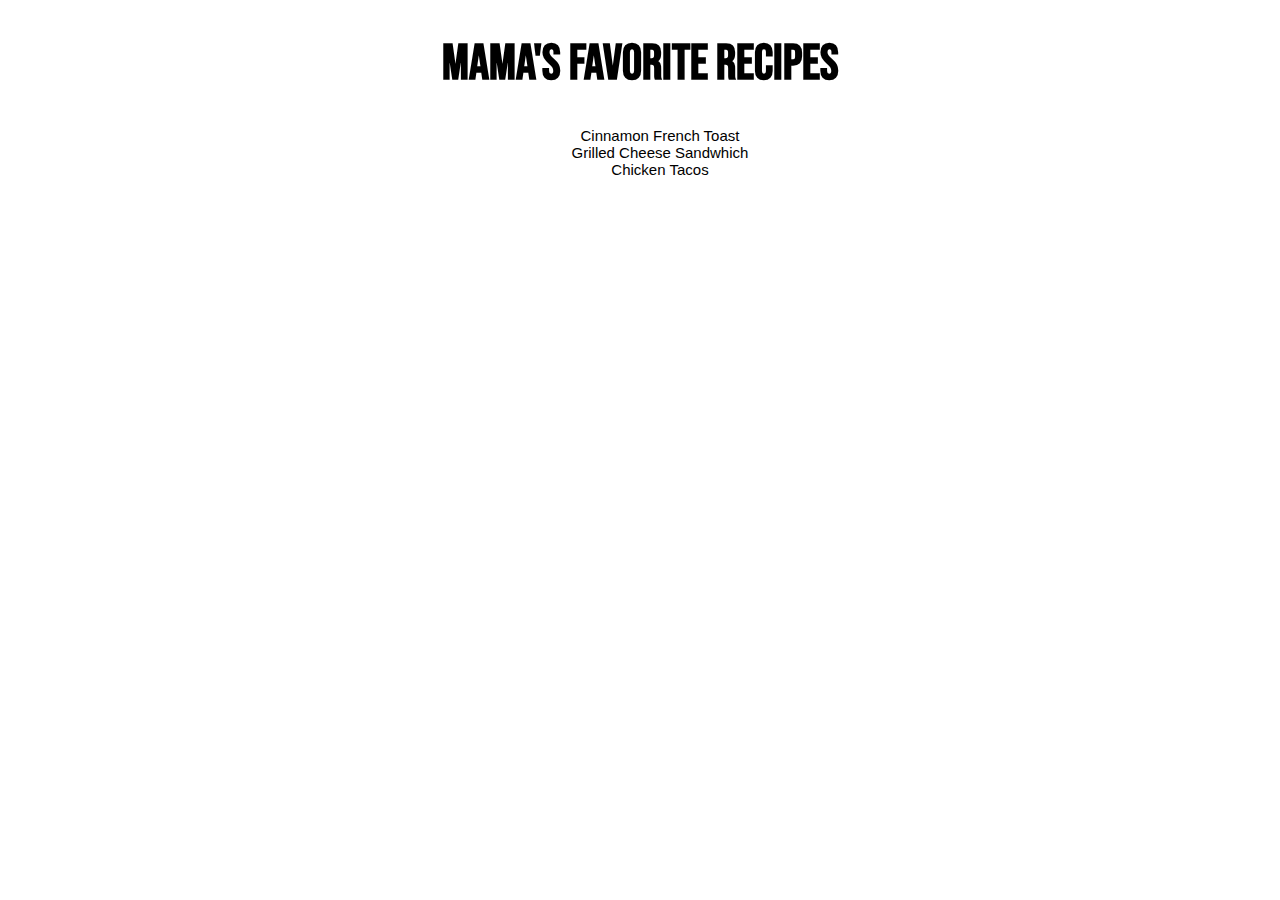
<file: index.html>
<!DOCTYPE html>
<html lang="en">
<head>
    <meta charset="UTF-8">
    <meta http-equiv="X-UA-Compatible" content="IE=edge">
    <meta name="viewport" content="width=device-width, initial-scale=1.0">
    <link rel="stylesheet" href="style.css">
    <link rel="preconnect" href="https://fonts.googleapis.com">
<link rel="preconnect" href="https://fonts.gstatic.com" crossorigin>
<link href="https://fonts.googleapis.com/css2?family=Bebas+Neue&display=swap" rel="stylesheet">
    <title>Mama's Recipes</title>
</head>
<body>
    <h1>Mama's Favorite Recipes</h1>
    <ul class="home">
       <li><a href="recipes/cinnamon-french-toast.html">Cinnamon French Toast</li>
        <li><a href="recipes/grilled-cheese.html">Grilled Cheese Sandwhich</a></li>
        <li><a href="recipes/chicken-tacos.html">Chicken Tacos</a></li>
</body>
</html>
</file>
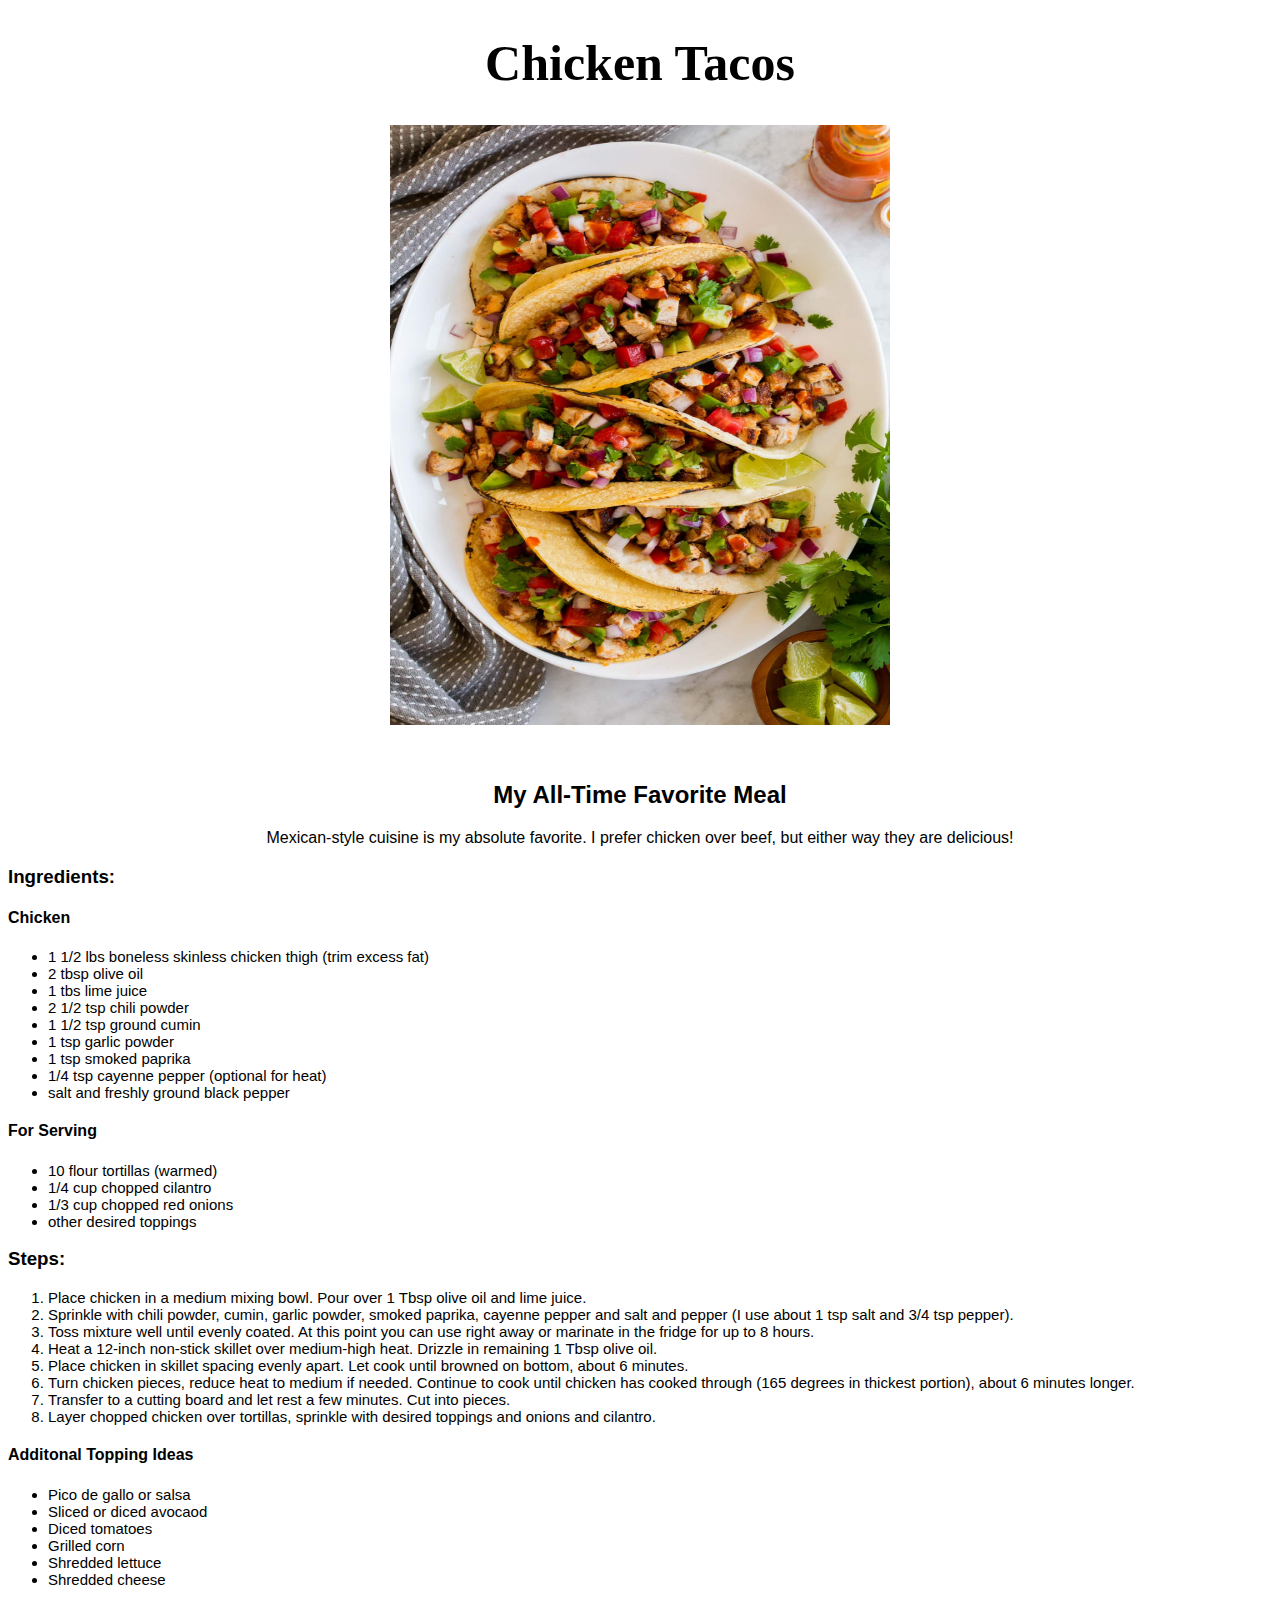
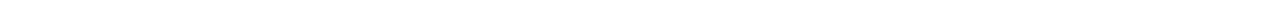
<file: recipes/chicken-tacos.html>
<!DOCTYPE html>
<html lang="en">
<head>
    <meta charset="UTF-8">
    <meta http-equiv="X-UA-Compatible" content="IE=edge">
    <meta name="viewport" content="width=device-width, initial-scale=1.0">
    <link rel="stylesheet" href="../style.css">
    <title>Chicken Tacos</title>
</head>
<body>
    <h1 clas=>Chicken Tacos</h1>
    <img src="../images/chicken-tacos.jpg" alt="Grilled Cheese Sandwhich" class="image"><br><br>
    <h2 class="head">My All-Time Favorite Meal</h2>
    <p>Mexican-style cuisine is my absolute favorite. I prefer chicken over beef, but either way they are delicious!</p>
    <h3>Ingredients:</h3>
    <h4>Chicken</h4>
    <ul>
        <li>1 1/2 lbs boneless skinless chicken thigh (trim excess fat)</li>
        <li>2 tbsp olive oil</li>
        <li>1 tbs lime juice</li>
        <li>2 1/2 tsp chili powder</li>
        <li>1 1/2 tsp ground cumin</li>
        <li>1 tsp garlic powder</li>
        <li>1 tsp smoked paprika</li>
        <li>1/4 tsp cayenne pepper (optional for heat)</li>
        <li>salt and freshly ground black pepper</li>
    </ul>
    <h4>For Serving</h4>
    <ul>
        <li>10 flour tortillas (warmed)</li>
        <li>1/4 cup chopped cilantro</li>
        <li>1/3 cup chopped red onions</li>
        <li>other desired toppings</li>
    </ul>
    <h3>Steps:</h3>
    <ol>
        <li>Place chicken in a medium mixing bowl. Pour over 1 Tbsp olive oil and lime juice.</li>
        <li>Sprinkle with chili powder, cumin, garlic powder, smoked paprika, cayenne pepper and salt and pepper (I use about 1 tsp salt and 3/4 tsp pepper).</li>
        <li>Toss mixture well until evenly coated. At this point you can use right away or marinate in the fridge for up to 8 hours.</li>
        <li>Heat a 12-inch non-stick skillet over medium-high heat. Drizzle in remaining 1 Tbsp olive oil.</li>
        <li>Place chicken in skillet spacing evenly apart. Let cook until browned on bottom, about 6 minutes.</li>
        <li>Turn chicken pieces, reduce heat to medium if needed. Continue to cook until chicken has cooked through (165 degrees in thickest portion), about 6 minutes longer.</li>
        <li>Transfer to a cutting board and let rest a few minutes. Cut into pieces.</li>
        <li>Layer chopped chicken over tortillas, sprinkle with desired toppings and onions and cilantro.</li>
    </ol>
    <h4>Additonal Topping Ideas</h4>
    <ul>
        <li>Pico de gallo or salsa</li>
        <li>Sliced or diced avocaod</li>
        <li>Diced tomatoes</li>
        <li>Grilled corn</li>
        <li>Shredded lettuce</li>
        <li>Shredded cheese</li>
    </ul>
</body>
</html>
</file>
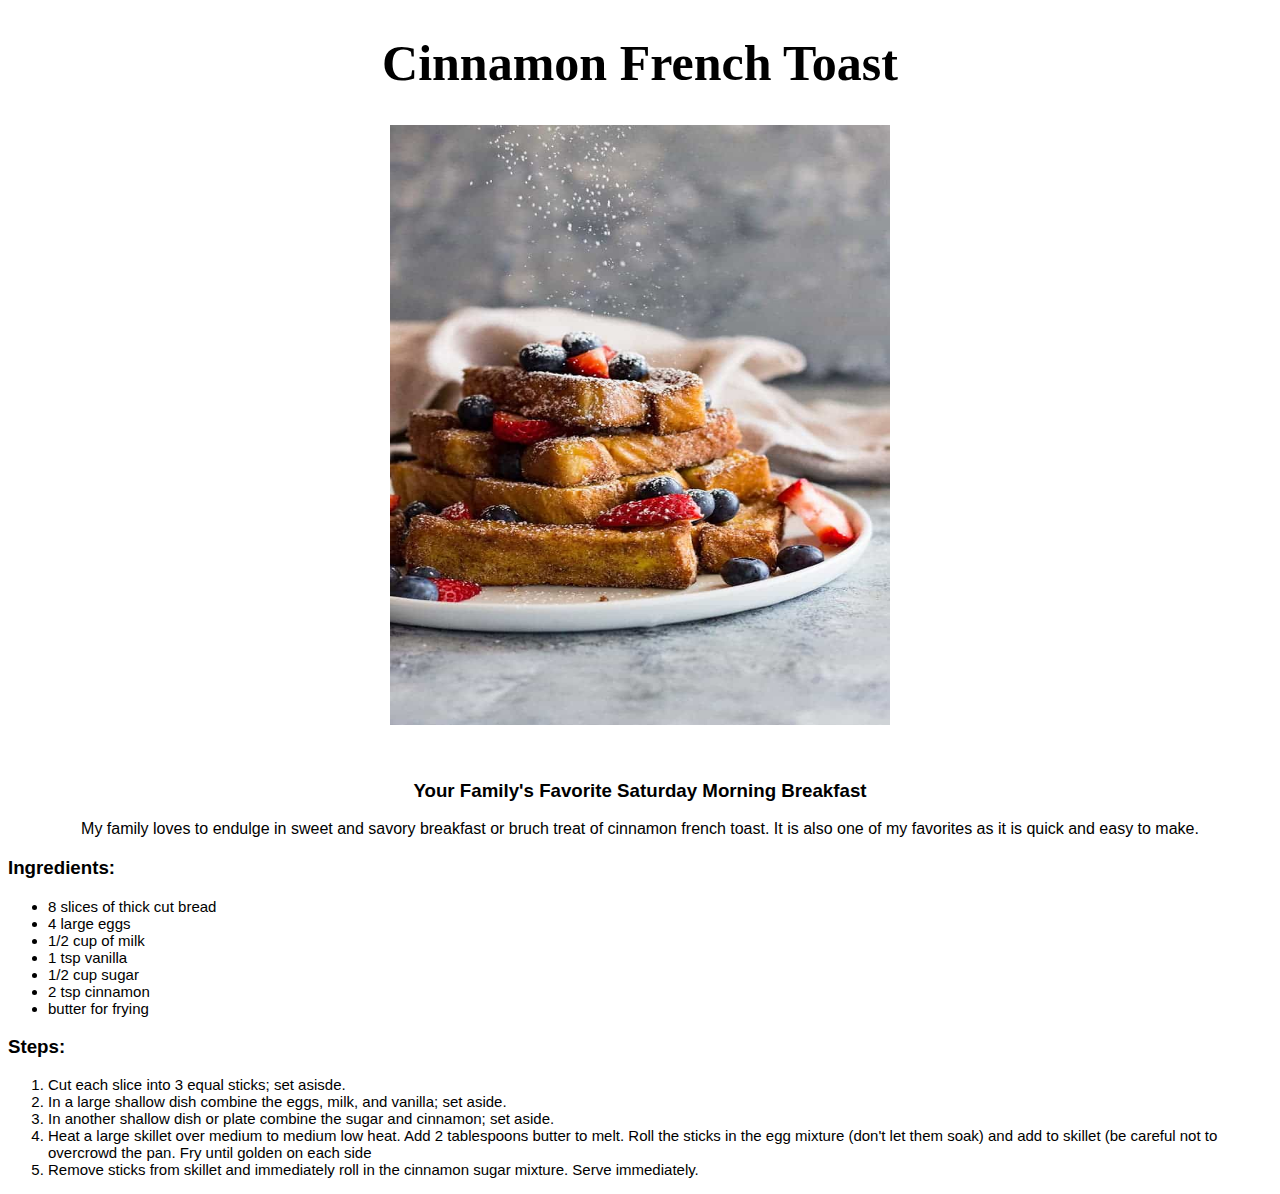
<file: recipes/cinnamon-french-toast.html>
<!DOCTYPE html>
<html lang="en">
<head>
    <meta charset="UTF-8">
    <meta http-equiv="X-UA-Compatible" content="IE=edge">
    <meta name="viewport" content="width=device-width, initial-scale=1.0">
    <link rel="stylesheet" href="../style.css">
    <title>Cinnamon French Toast</title>
</head>
<body>
    <h1>Cinnamon French Toast</h1>
<img src="../images/french-toast.jpg" alt="French Toast" class="image"><br><br>
    <h3 class="head">Your Family's Favorite Saturday Morning Breakfast</h3>
    <p>My family loves to endulge in sweet and savory breakfast or bruch treat of cinnamon french toast. It is also one of my favorites as it is quick and easy to make. </p>
    <h3>Ingredients:</h3>
    <ul>
        <li>8 slices of thick cut bread</li>
        <li>4 large eggs</li>
        <li>1/2 cup of milk</li>
        <li>1 tsp vanilla</li>
        <li>1/2 cup sugar</li>
        <li>2 tsp cinnamon</li>
        <li>butter for frying</li>
    </ul>
    <h3>Steps:</h3>
    <ol>
        <li>Cut each slice into 3 equal sticks; set asisde.</li>
        <li>In a large shallow dish combine the eggs, milk, and vanilla; set aside.</li>
        <li>In another shallow dish or plate combine the sugar and cinnamon; set aside.</li>
        <li>Heat a large skillet over medium to medium low heat.  Add 2 tablespoons butter to melt.  Roll the sticks in the egg mixture (don't let them soak) and add to skillet (be careful not to overcrowd the pan. Fry until golden on each side</li>
        <li>Remove sticks from skillet and immediately roll in the cinnamon sugar mixture. Serve immediately.</li>
    </ol>
</body>
</html>
</file>
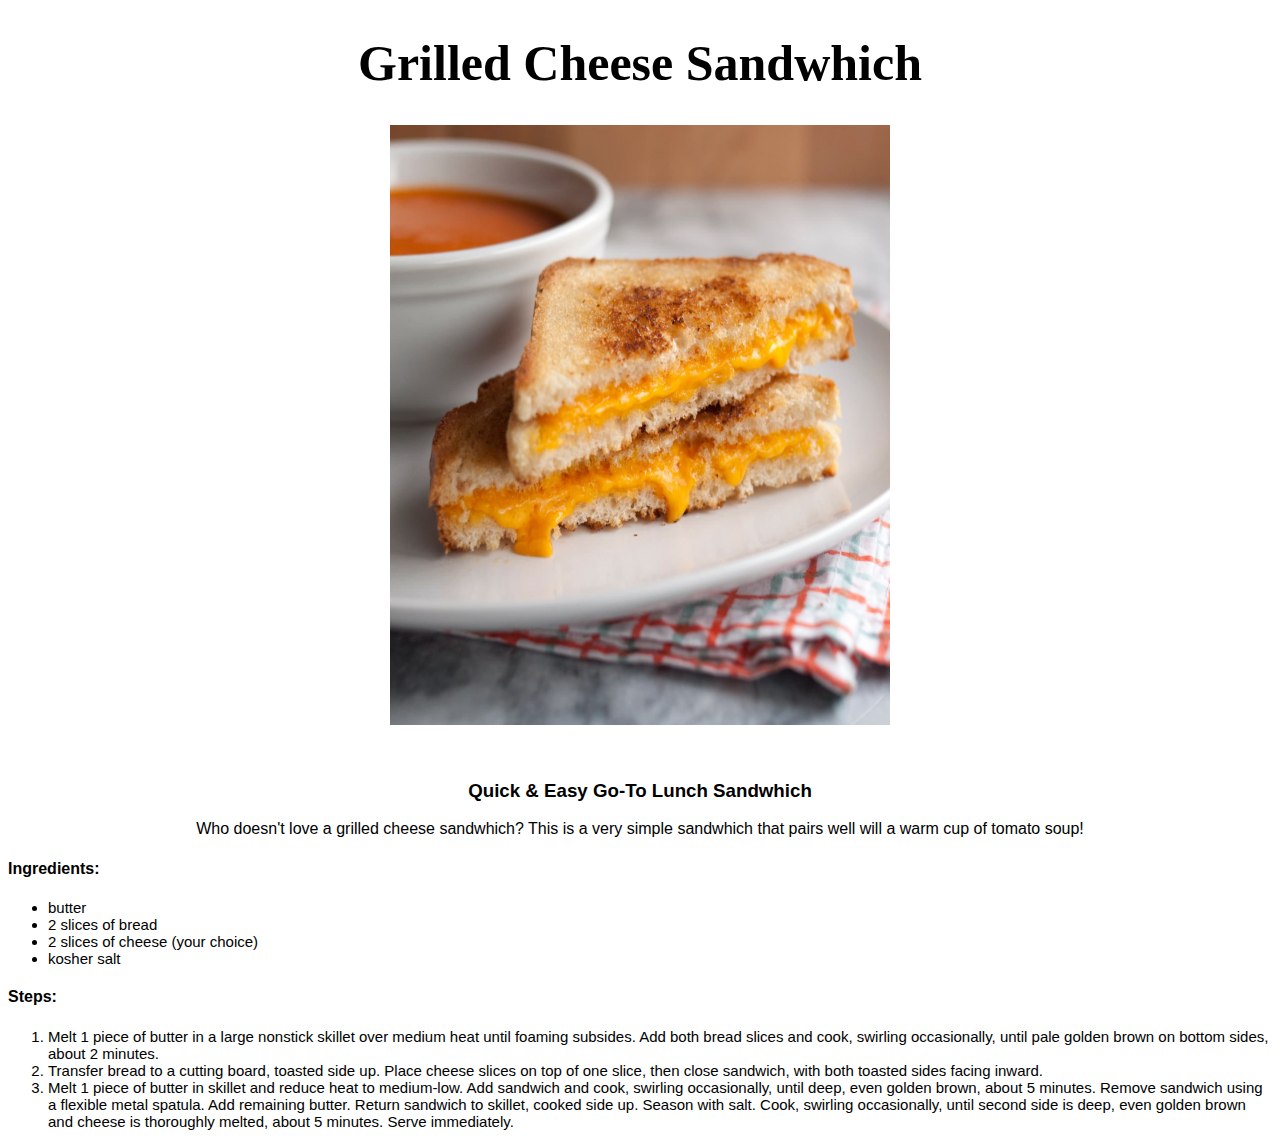
<file: recipes/grilled-cheese.html>
<!DOCTYPE html>
<html lang="en">
<head>
    <meta charset="UTF-8">
    <meta http-equiv="X-UA-Compatible" content="IE=edge">
    <meta name="viewport" content="width=device-width, initial-scale=1.0">
    <link rel="stylesheet" href="../style.css">
    <title>Grilled Cheese Sandwhich</title>
</head>
<body>
    <h1>Grilled Cheese Sandwhich</h1>
    <img src="../images/grilled-cheese.jpg" alt="Grilled Cheese Sandwhich" class="image"><br><br>
    <h3 class="head">Quick & Easy Go-To Lunch Sandwhich</h3>
    <p>Who doesn't love a grilled cheese sandwhich? This is a very simple sandwhich that pairs well will a warm cup of tomato soup!</p>
    <h4>Ingredients:</h4>
    <ul>
        <li>butter</li>
        <li>2 slices of bread</li>
        <li>2 slices of cheese (your choice)</li>
        <li>kosher salt</li>
    </ul>
    <h4>Steps:</h4>
    <ol>
        <li>Melt 1 piece of butter in a large nonstick skillet over medium heat until foaming subsides. Add both bread slices and cook, swirling occasionally, until pale golden brown on bottom sides, about 2 minutes.</li>
        <li>Transfer bread to a cutting board, toasted side up. Place cheese slices on top of one slice, then close sandwich, with both toasted sides facing inward.</li>
        <li>Melt 1 piece of butter in skillet and reduce heat to medium-low. Add sandwich and cook, swirling occasionally, until deep, even golden brown, about 5 minutes. Remove sandwich using a flexible metal spatula. Add remaining butter. Return sandwich to skillet, cooked side up. Season with salt. Cook, swirling occasionally, until second side is deep, even golden brown and cheese is thoroughly melted, about 5 minutes. Serve immediately.</li>
    </ol>
</body>
</html>
</file>
<file: style.css>
* {
    font-family: sans-serif;
}

h1 {
    font-family: 'Bebas Neue', cursive;
    font-size: 50px;
    text-align: center;
}

.home {
    list-style: none;
    text-align: center;
}

a {
    font-family: sans-serif;
    text-decoration: none;
    color: black;
}

a:visited {
    color:grey;
}

.image {
    display: block;
    margin-left: auto;
    margin-right: auto;
    height: 600px;
    width: 500px;  
}

.head {
    text-align: center;
}

p {
    text-align: center;
}

ul {
    font-size: 15px;
}

li {
    font-size: 15px;
}
</file>
